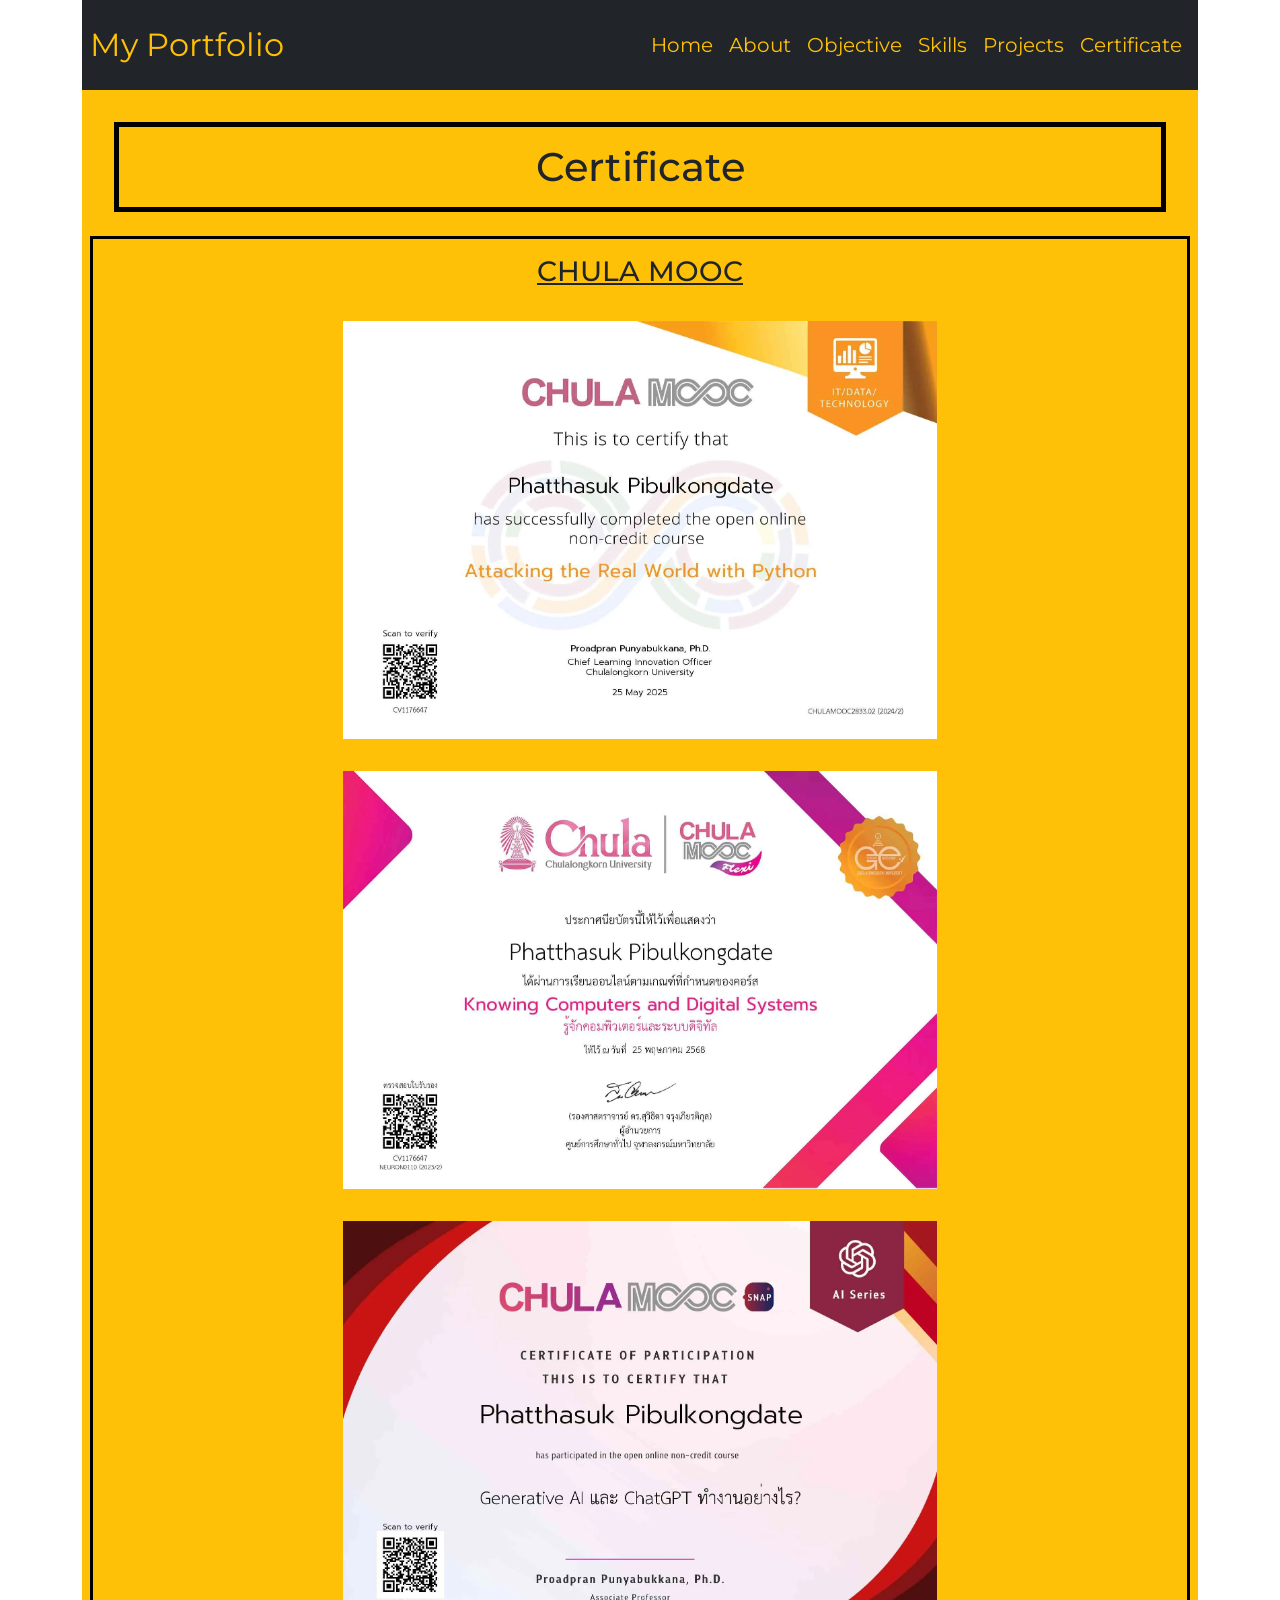
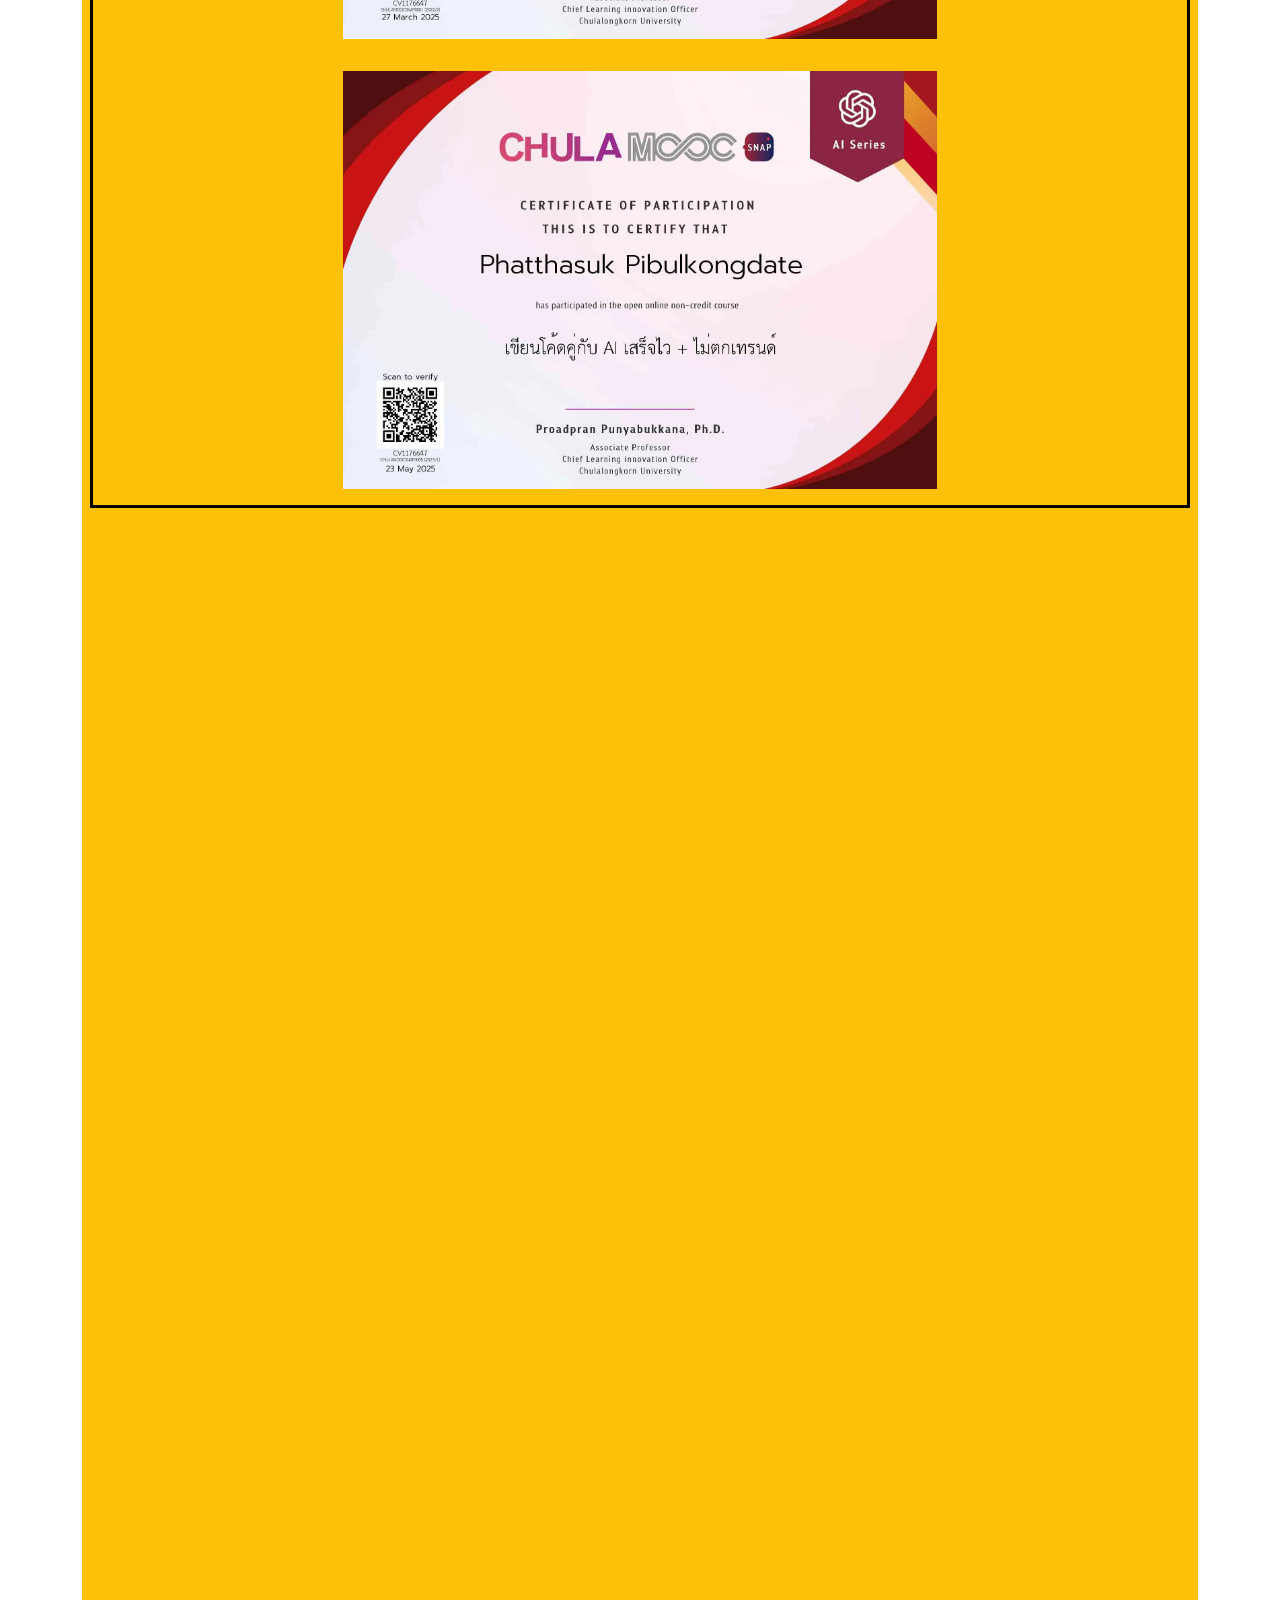
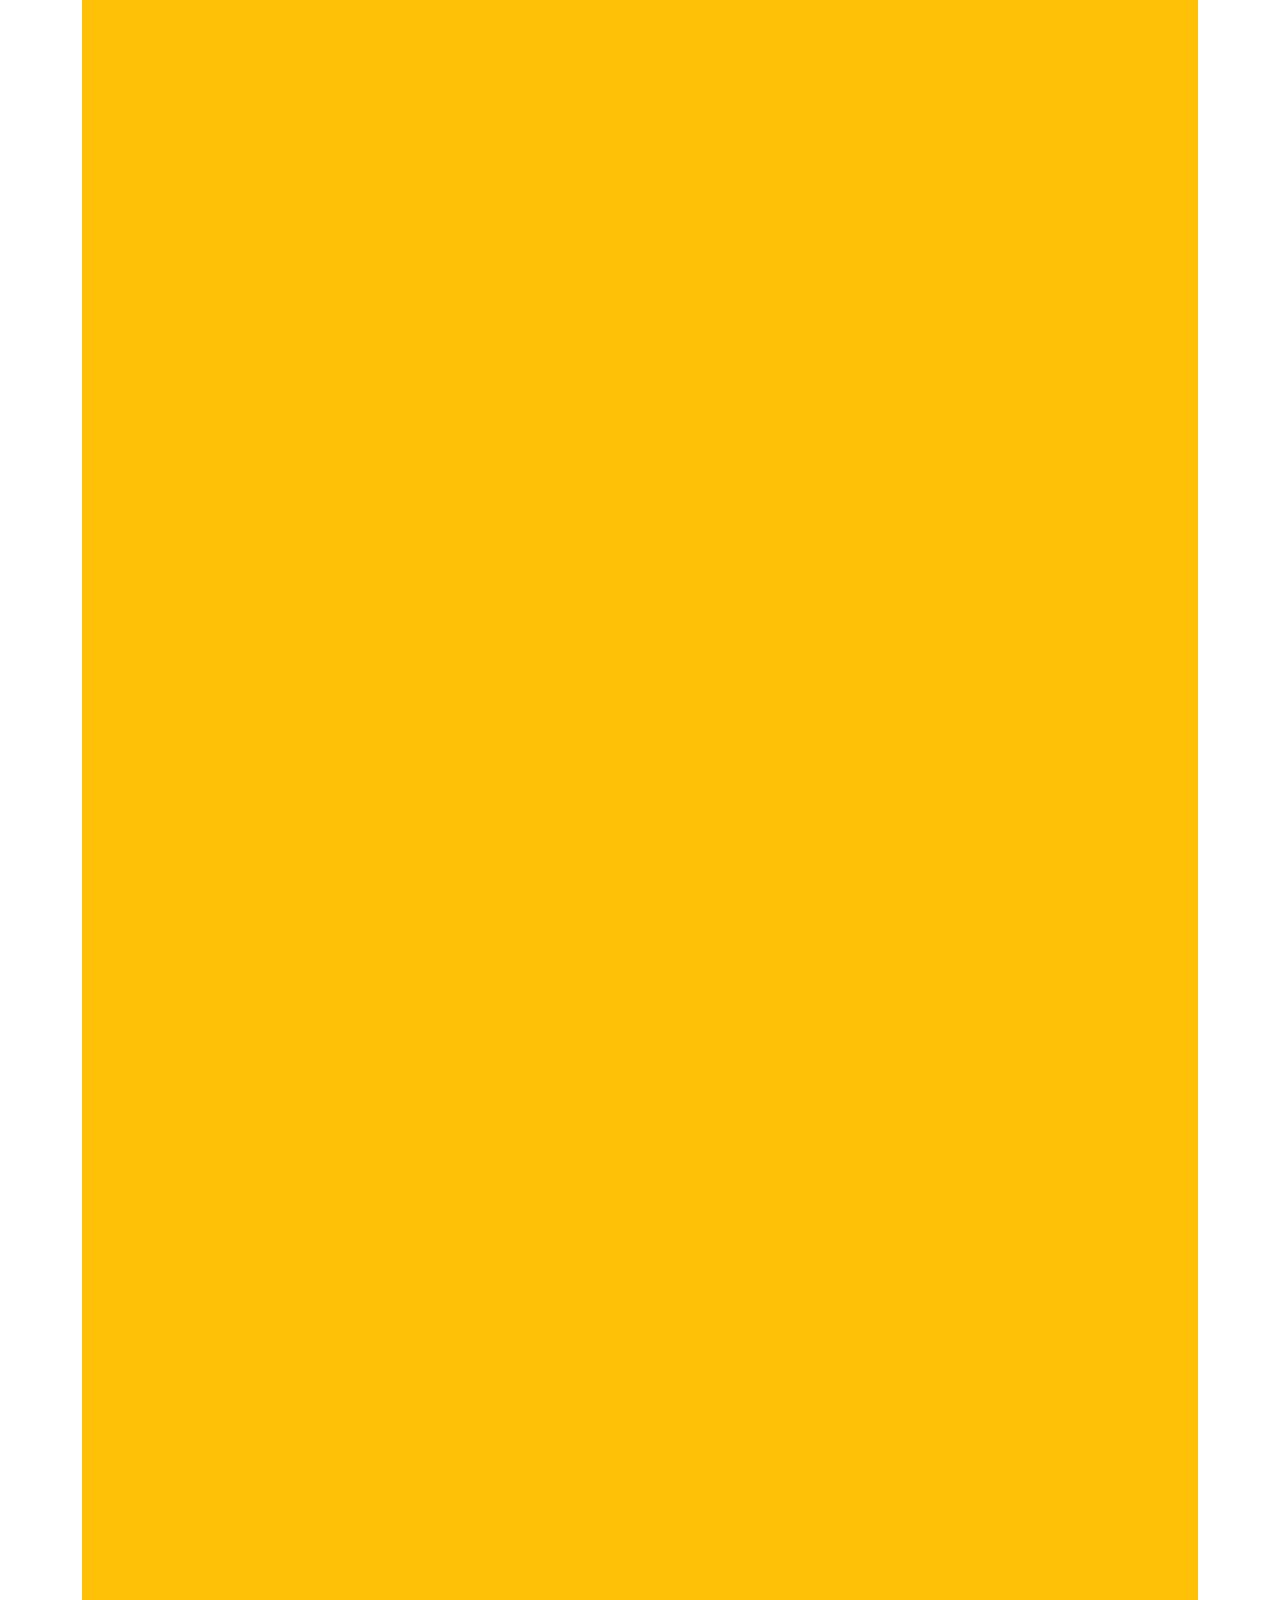
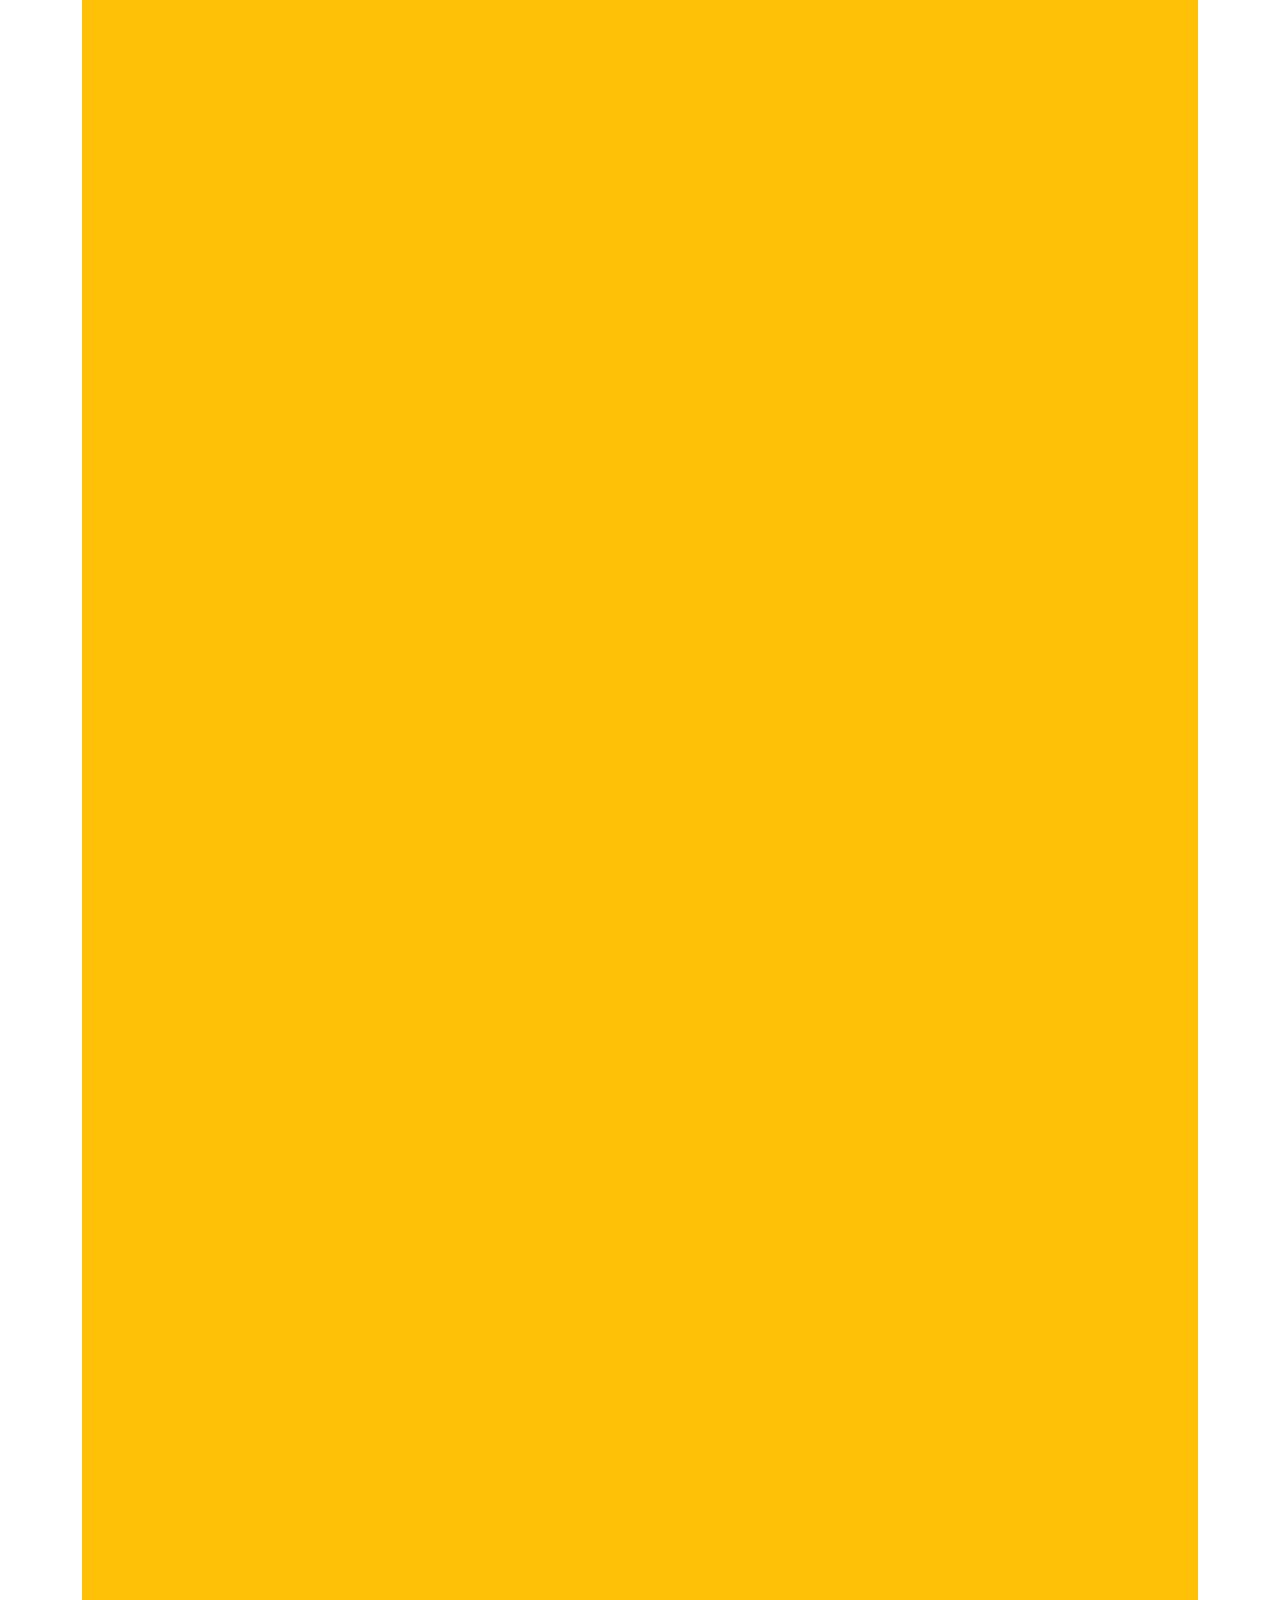
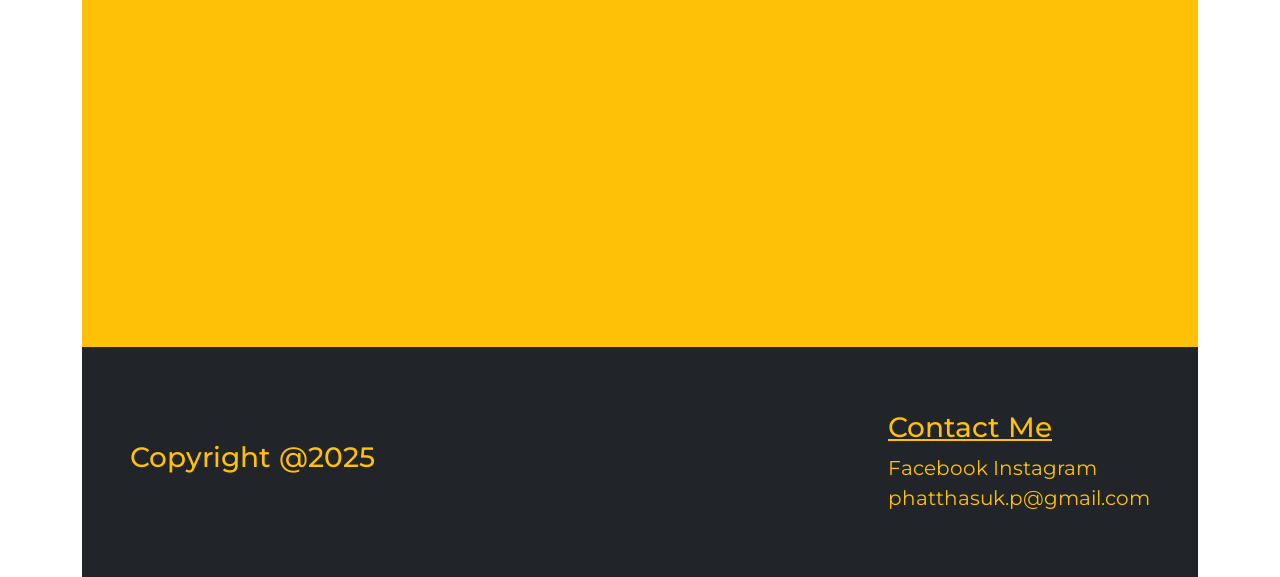
<file: certificate.html>
<html lang="en">

<head>
    <meta charset="UTF-8">
    <meta name="viewport" content="width=device-width, initial-scale=1.0">
    <link href="https://cdn.jsdelivr.net/npm/bootstrap@5.3.6/dist/css/bootstrap.min.css" rel="stylesheet"
        integrity="sha384-4Q6Gf2aSP4eDXB8Miphtr37CMZZQ5oXLH2yaXMJ2w8e2ZtHTl7GptT4jmndRuHDT" crossorigin="anonymous">
    <link rel="preconnect" href="https://fonts.googleapis.com">
    <link rel="preconnect" href="https://fonts.gstatic.com" crossorigin>
    <link href="https://fonts.googleapis.com/css2?family=Montserrat:ital,wght@0,100..900;1,100..900&display=swap"
        rel="stylesheet">
    <link rel="stylesheet" href="https://unpkg.com/aos@next/dist/aos.css" />
    <link rel="stylesheet" href="style.css">
    <link rel="stylesheet" href="responsive.css">
    <title>Certificate Page</title>
</head>

<body class="container " style="font-family: Montserrat;">
    <nav class="navbar navbar-expand-lg navbar-light bg-dark">
        <div class="container-fluid p-md-2">

            <a class="navbar-brand text-warning fs-2" href="/">My Portfolio </a>

            <button class=" navbar-toggler bg-warning" type="button" data-bs-toggle="collapse"
                data-bs-target="#navbarNav" aria-controls="navbarNav" aria-expanded="false"
                aria-label="Toggle navigation">
                <span class="navbar-toggler-icon"></span>
            </button>

            <div class="collapse navbar-collapse" id="navbarNav">
                <ul class="navbar-nav ms-auto mb-2 mb-lg-0">
                    <li class="nav-item"><a href="/" class="nav-link text-warning fs-5">Home</a>
                    </li>
                    <li class="nav-item"><a href="/#about" class="nav-link text-warning fs-5">About</a></li>
                    <li class="nav-item"><a href="/#career" class="nav-link text-warning fs-5">Objective</a></li>
                    <li class="nav-item"><a href="/#skills" class="nav-link text-warning fs-5">Skills</a></li>
                    <li class="nav-item"><a href="/#projects" class="nav-link text-warning fs-5">Projects</a>
                    </li>
                    <li class="nav-item"><a href="/certificate.html" class="nav-link text-warning fs-5">Certificate</a>
                    </li>
                </ul>
            </div>
        </div>
    </nav>

    <!-- Main section -->
    <main class="bg-warning d-flex flex-column justify-content-center p-2">
        <h1 class="m-4 border border-5 border-black p-3 text-center" data-aos="fade-down">Certificate</h1>

        <!-- Chula MOOC -->
        <div class="cer-pic border border-3 border-black text-center" data-aos="fade-down">
            <h3 class="text-decoration-underline text-center m-3">CHULA MOOC</h3>
            <img src="picture/Certificate_WEBP/Chula MOOC/attacking_the_real_world_with_python_certificate_result.webp"
                alt="กำลังดำเนินการแก้ไข.....">
            <img src="picture/Certificate_WEBP/Chula MOOC/รู้จักคอมพิวเตอร์และระบบดิจิทัล_certificate_result.webp"
                alt="กำลังดำเนินการแก้ไข.....">
            <img src="picture/Certificate_WEBP/Chula MOOC/generative_ai_and_chat_gpt_ทำงานอย่างไร_certificate_result.webp"
                alt="กำลังดำเนินการแก้ไข.....">
            <img src="picture/Certificate_WEBP/Chula MOOC/เขียนโค้ดคู่กับ_ai_เสร็จไว_+_เสร็จไวไม่ตกเทรนด์_certificate_result.webp"
                alt="กำลังดำเนินการแก้ไข.....">
        </div>

        <!-- NCSA -->
        <div class="cer-pic border border-3 border-black text-center mt-3" data-aos="fade-down">
            <h3 class="text-decoration-underline text-center m-3">NCSA</h3>
            <img src="picture/Certificate_WEBP/NCSA/เปิดโลกทักษะAI_และ_ความปลอดภัยทางไซเบอร์_certificate_result.webp"
                alt="กำลังดำเนินการแก้ไข.....">
        </div>

        <!-- Skooldio -->
        <div class="cer-pic border border-3 border-black text-center mt-3" data-aos="fade-down">
            <h3 class="text-decoration-underline text-center m-3">Skooldio</h3>
            <img src="picture/Certificate_WEBP/Skooldio/dev_sec_ops_transformation_technologies_certificate_result.webp"
                alt="กำลังดำเนินการแก้ไข.....">
            <img src="picture/Certificate_WEBP/Skooldio/ai_with_prompt_engineering_certificate_result.webp"
                alt="กำลังดำเนินการแก้ไข.....">
        </div>

        <!-- Udemy -->
        <div class="cer-pic border border-3 border-black text-center mt-3" data-aos="fade-down">
            <h3 class="text-decoration-underline text-center m-3">Udemy</h3>
            <img src="picture/Certificate_WEBP/Udemy/generative-ai_สำหรับผู้เริ่มต้น_certificate_result.webp"
                alt="กำลังดำเนินการแก้ไข.....">
        </div>

        <!-- Born To Dev -->
        <div class="cer-pic border border-3 border-black text-center mt-3" data-aos="fade-down">
            <h3 class="text-decoration-underline text-center m-3">BORN TO DEV</h3>
            <img src="picture/Certificate_WEBP/Born To Dev/Essential_SQL_for_Everyone_certificate_result.webp"
                alt="กำลังดำเนินการแก้ไข.....">
            <img src="picture/Certificate_WEBP/Born To Dev/GitHub_for_Developer _certificate_result.webp"
                alt="กำลังดำเนินการแก้ไข.....">
            <img src="picture/Certificate_WEBP/Born To Dev/Command_Prompt_101_certificate_result.webp"
                alt="กำลังดำเนินการแก้ไข.....">
        </div>

        <!-- Simplilearn-->
        <div class="cer-pic border border-3 border-black text-center mt-3" data-aos="fade-down">
            <h3 class="text-decoration-underline text-center m-3">Simplilearn</h3>
            <img src="picture/Certificate_WEBP/Simplilearn/introduction_to_prompt_engineering_with_github_copilot_certificate_result.webp"
                alt="กำลังดำเนินการแก้ไข.....">
        </div>

        <!-- DSD-->
        <div class="cer-pic border border-3 border-black text-center mt-3" data-aos="fade-down">
            <h3 class="text-decoration-underline text-center m-3">DSD</h3>
            <img src="picture/Certificate_WEBP/DSD/หลักสูตร_Basic_Network_สำหรับมือใหม่สาย_IT_certificate_result.webp"
                alt="กำลังดำเนินการแก้ไข.....">
            <img src="picture/Certificate_WEBP/DSD/หลักสูตร_Basic_Cybersecurity_certificate_result.webp"
                alt="กำลังดำเนินการแก้ไข.....">
        </div>

        <!-- Button Back To Top  -->
        <div class="mt-3 mb-3 text-center" data-aos="fade-down">
            <a href="index.html" class="text-decoration-none text-warning bg-black p-2"> Back To Home Page</a>
        </div>
    </main>

    <!-- Footer section  -->
    <Footer class="bg-dark p-5 d-flex justify-content-between">
        <div class="text-warning fs-5 align-content-center">
            <h3>Copyright @2025</h3>
        </div>

        <div class="text-warning fs-5 mt-3">
            <div>
                <h3 class="text-decoration-underline">Contact Me</h3>
                <a href="https://www.facebook.com/phatthasuk/" class="text-decoration-none text-warning"> <i
                        class="fa-brands fa-facebook"></i> Facebook</a>
                <a href="https://www.instagram.com/pp.filter/" class="text-decoration-none text-warning"> <i
                        class="fa-brands fa-instagram"></i> Instagram</a>
                <p><i class="fa-regular fa-envelope"></i> phatthasuk.p@gmail.com</p>
            </div>
        </div>
    </Footer>

    <script src="https://cdn.jsdelivr.net/npm/bootstrap@5.3.6/dist/js/bootstrap.bundle.min.js"
        integrity="sha384-j1CDi7MgGQ12Z7Qab0qlWQ/Qqz24Gc6BM0thvEMVjHnfYGF0rmFCozFSxQBxwHKO"
        crossorigin="anonymous"></script>

    <script src="https://unpkg.com/aos@next/dist/aos.js"></script>
    <script>
        AOS.init();
    </script>
</body>

</html>
</file>
<file: style.css>
*{
    margin: 0;
    padding: 0;
    box-sizing: border-box;
}

html {
    scroll-behavior: smooth;
}

.montserrat{
    font-family: "Montserrat", sans-serif;
    font-optical-sizing: auto;
    font-weight: 200;
    font-style: normal;
}

/* กำหนดไม่ให้มีการแสดงผลที่มีส่วนเกินในมือถือ ?*/
body ,html{
    overflow-x: hidden;
}

.container{
    position: relative;
}

/* Banner CSS  */
.banner h1{
    margin: 30px 0;
}

.carousel-item img{ 
    height: 450px;
}


/* About CSS  */
.about img{
    max-width: auto;
    max-height: 450px;
    height: auto;
}

/* Certificate CSS  */
.cer-pic img{
    max-width: 100%;
    max-height: 450px;
    padding: 1rem;
    margin: auto;
}
</file>
<file: responsive.css>
@media only screen and (max-width : 912px) {
    .about-content{
        display: flex;
        flex-wrap: wrap;
        justify-content: center;
    }

    .about p{
        margin-top: 1rem;
    }

    .carousel-item img{
        height: 250px;
    }

    footer{
        display: flex;
        flex-wrap: wrap;
        justify-content: center;
    }
}
</file>
